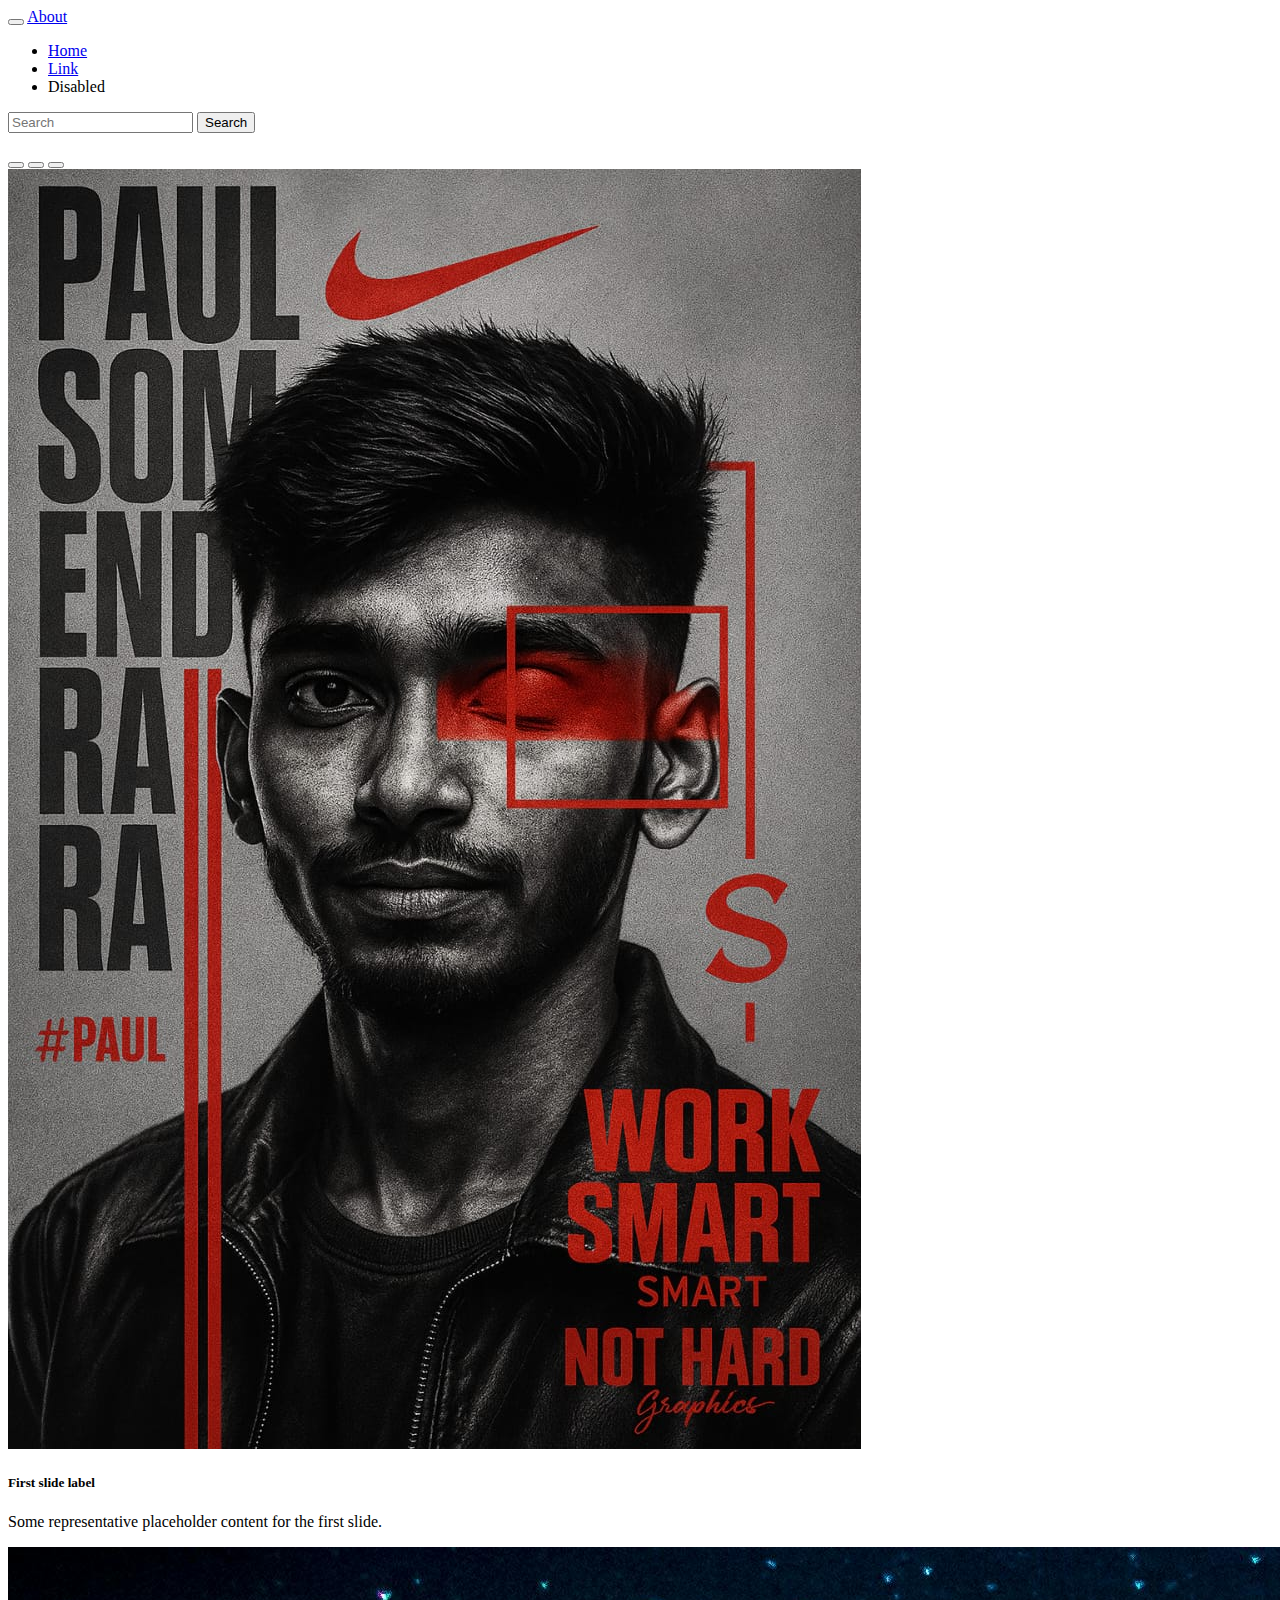
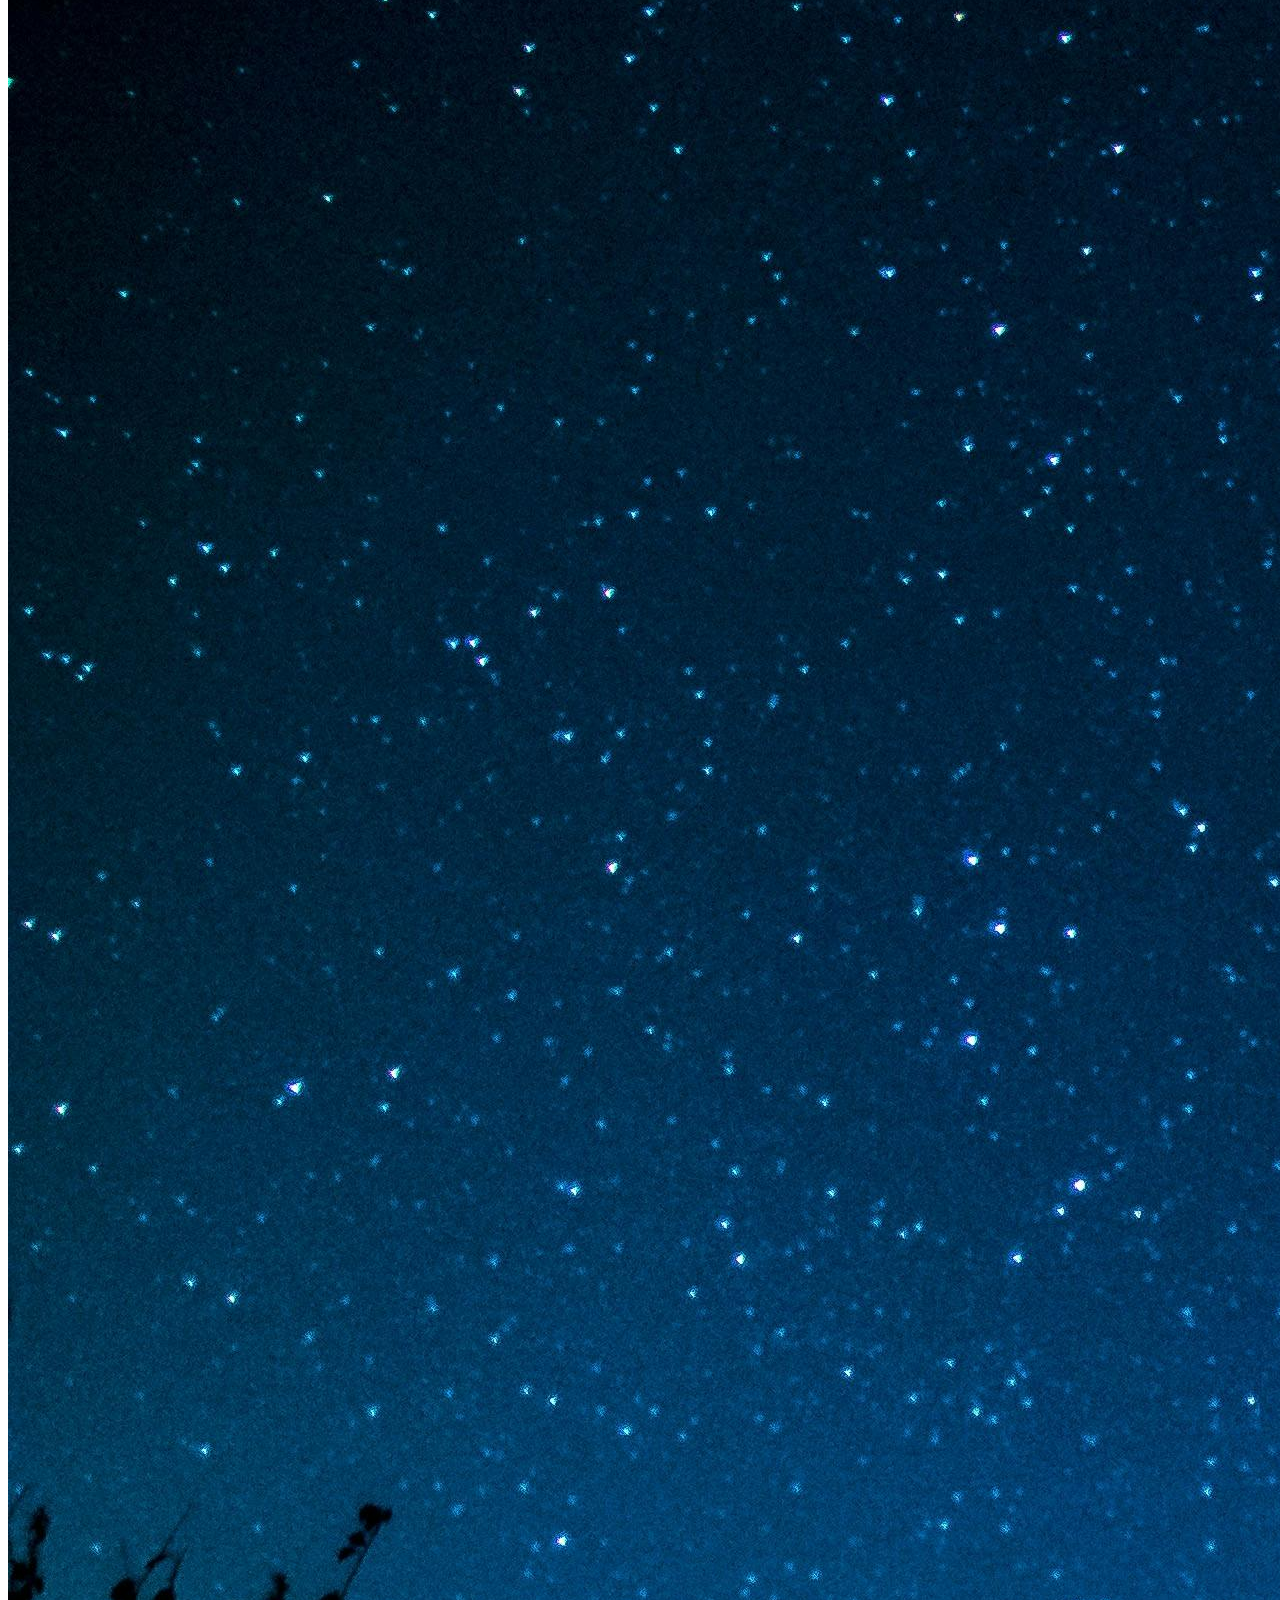
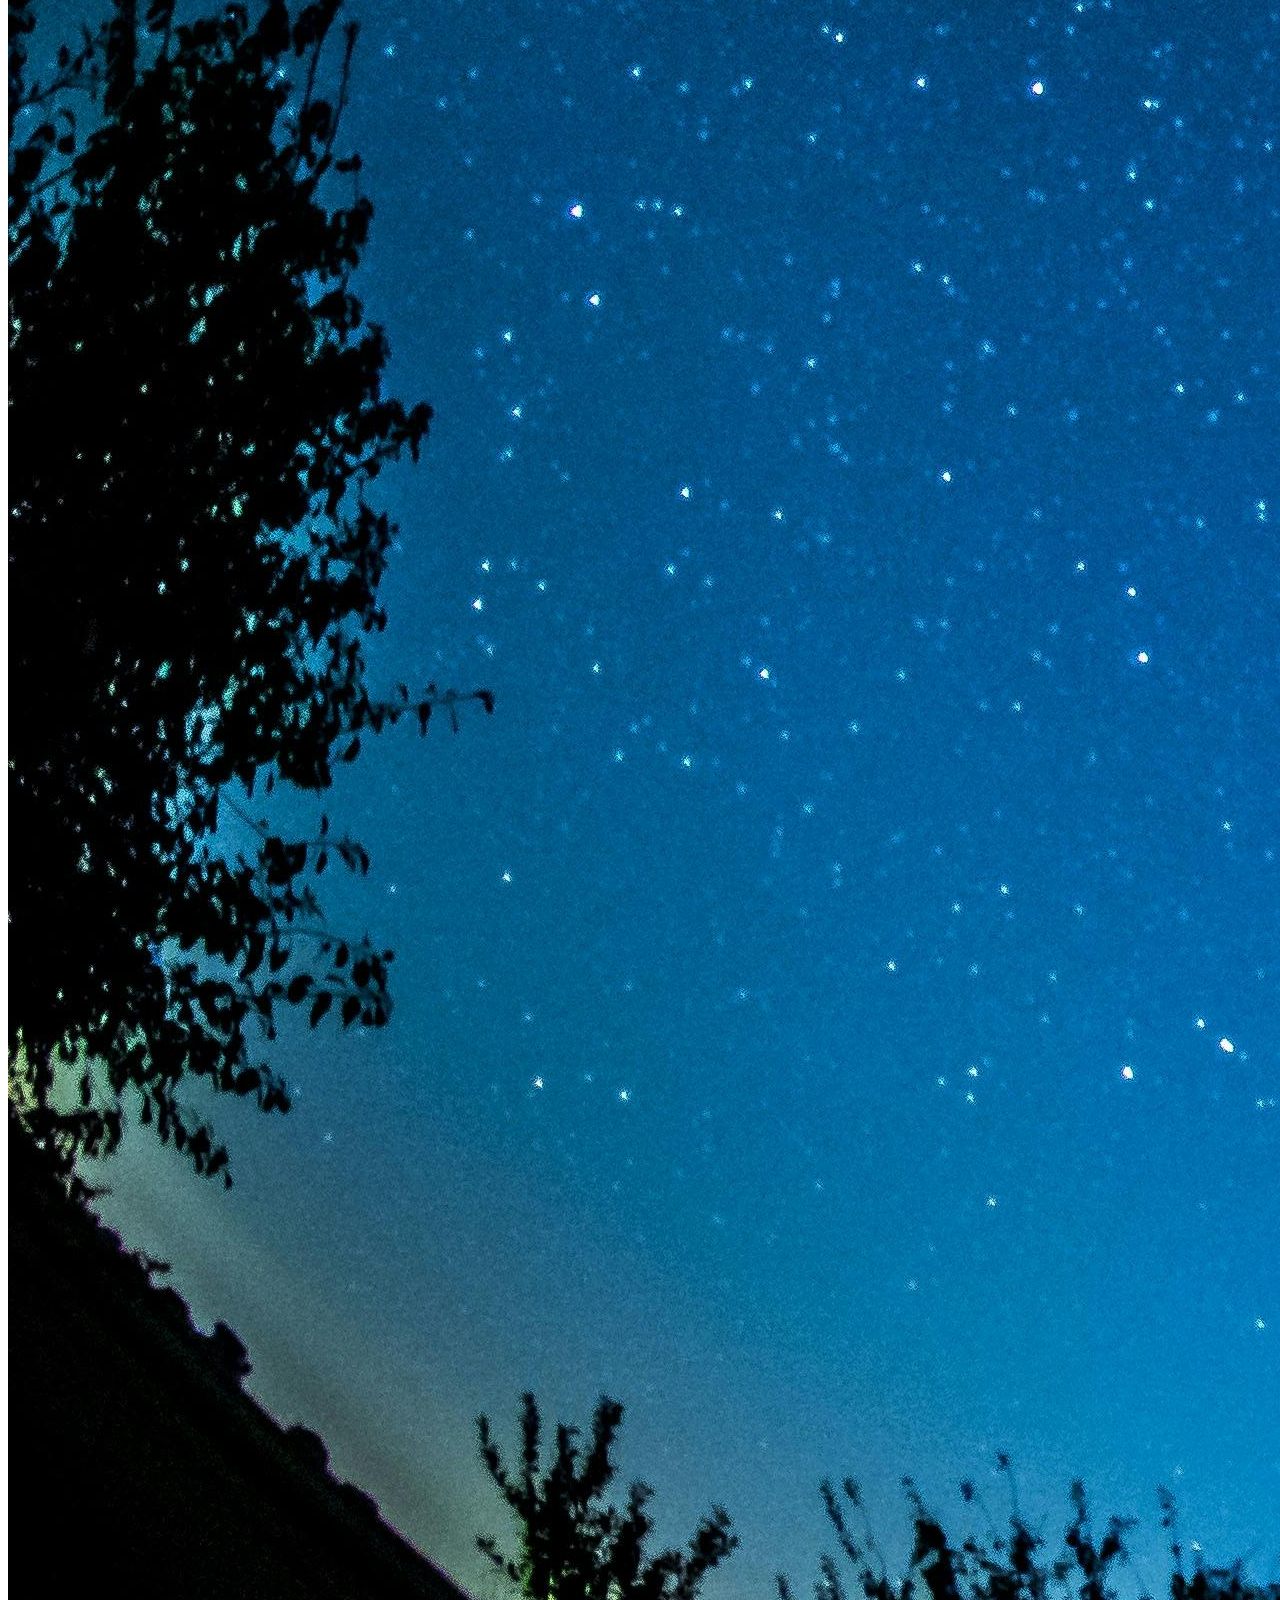
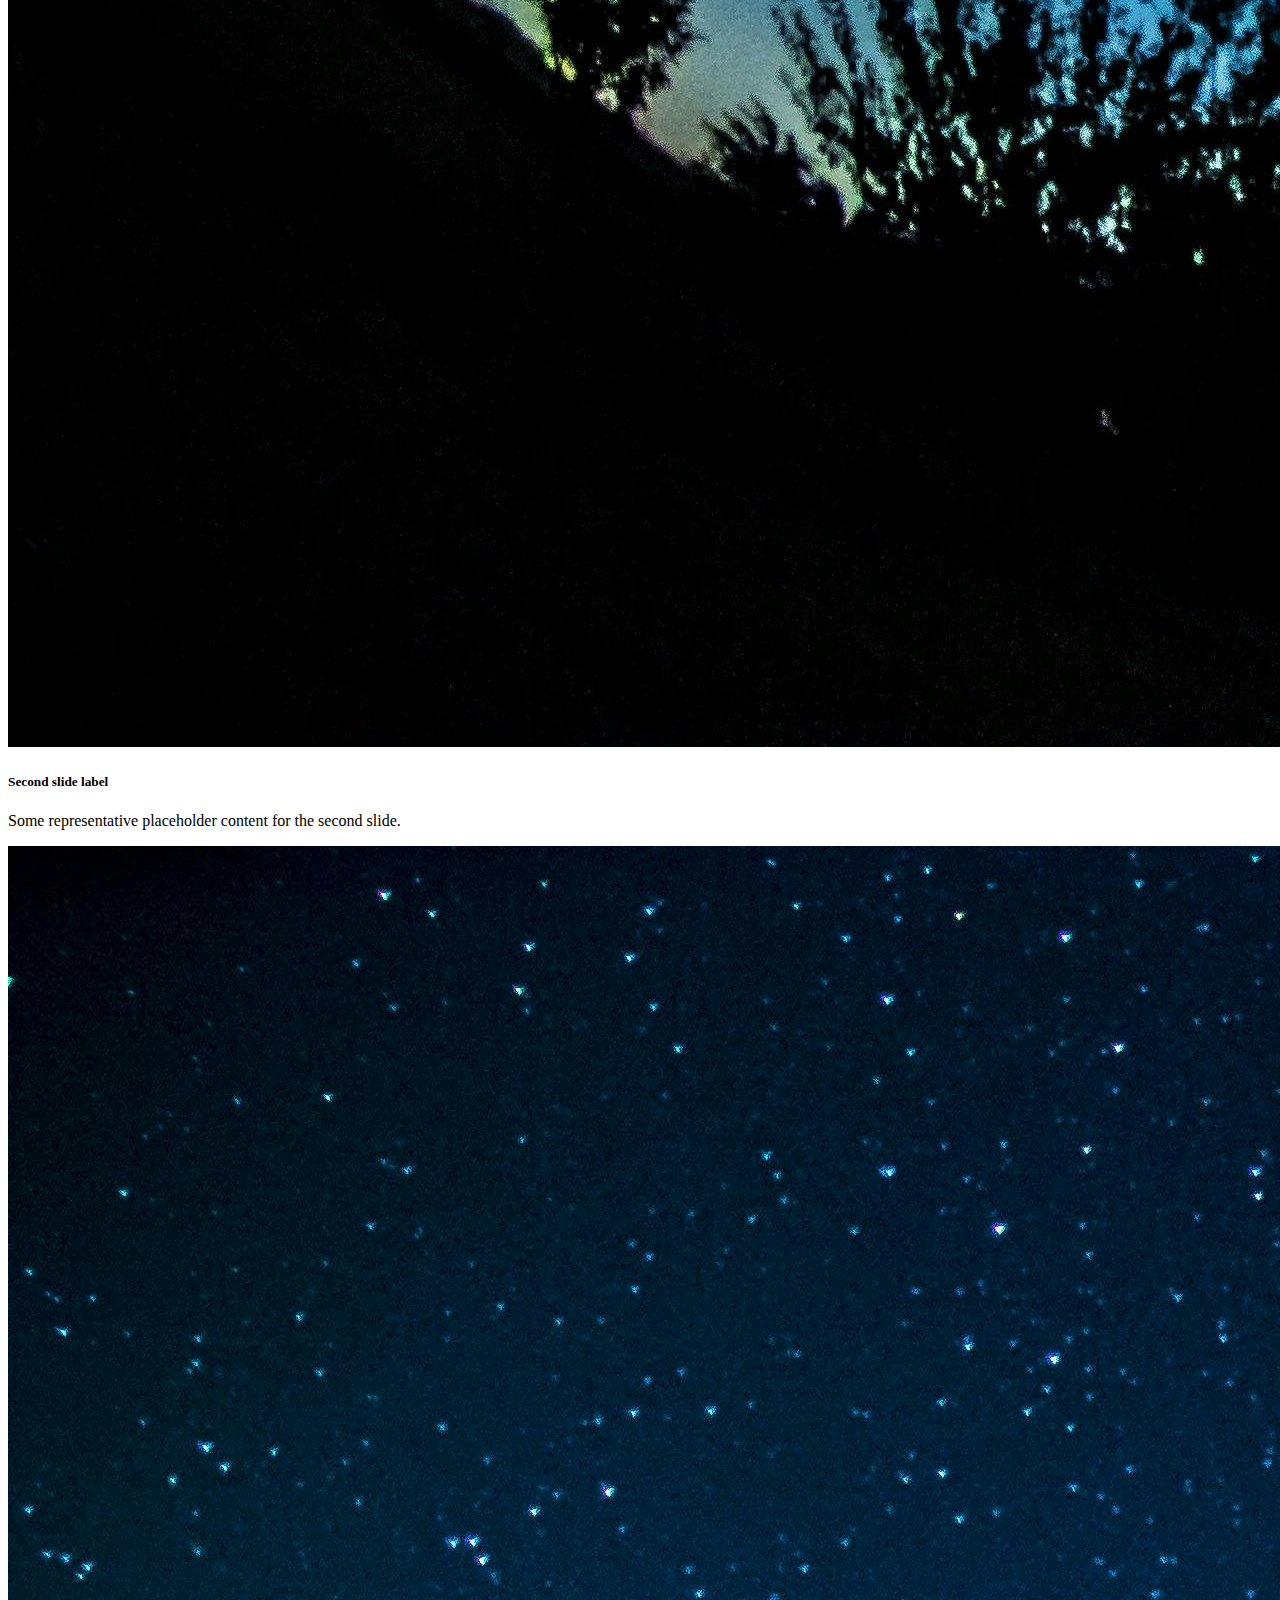
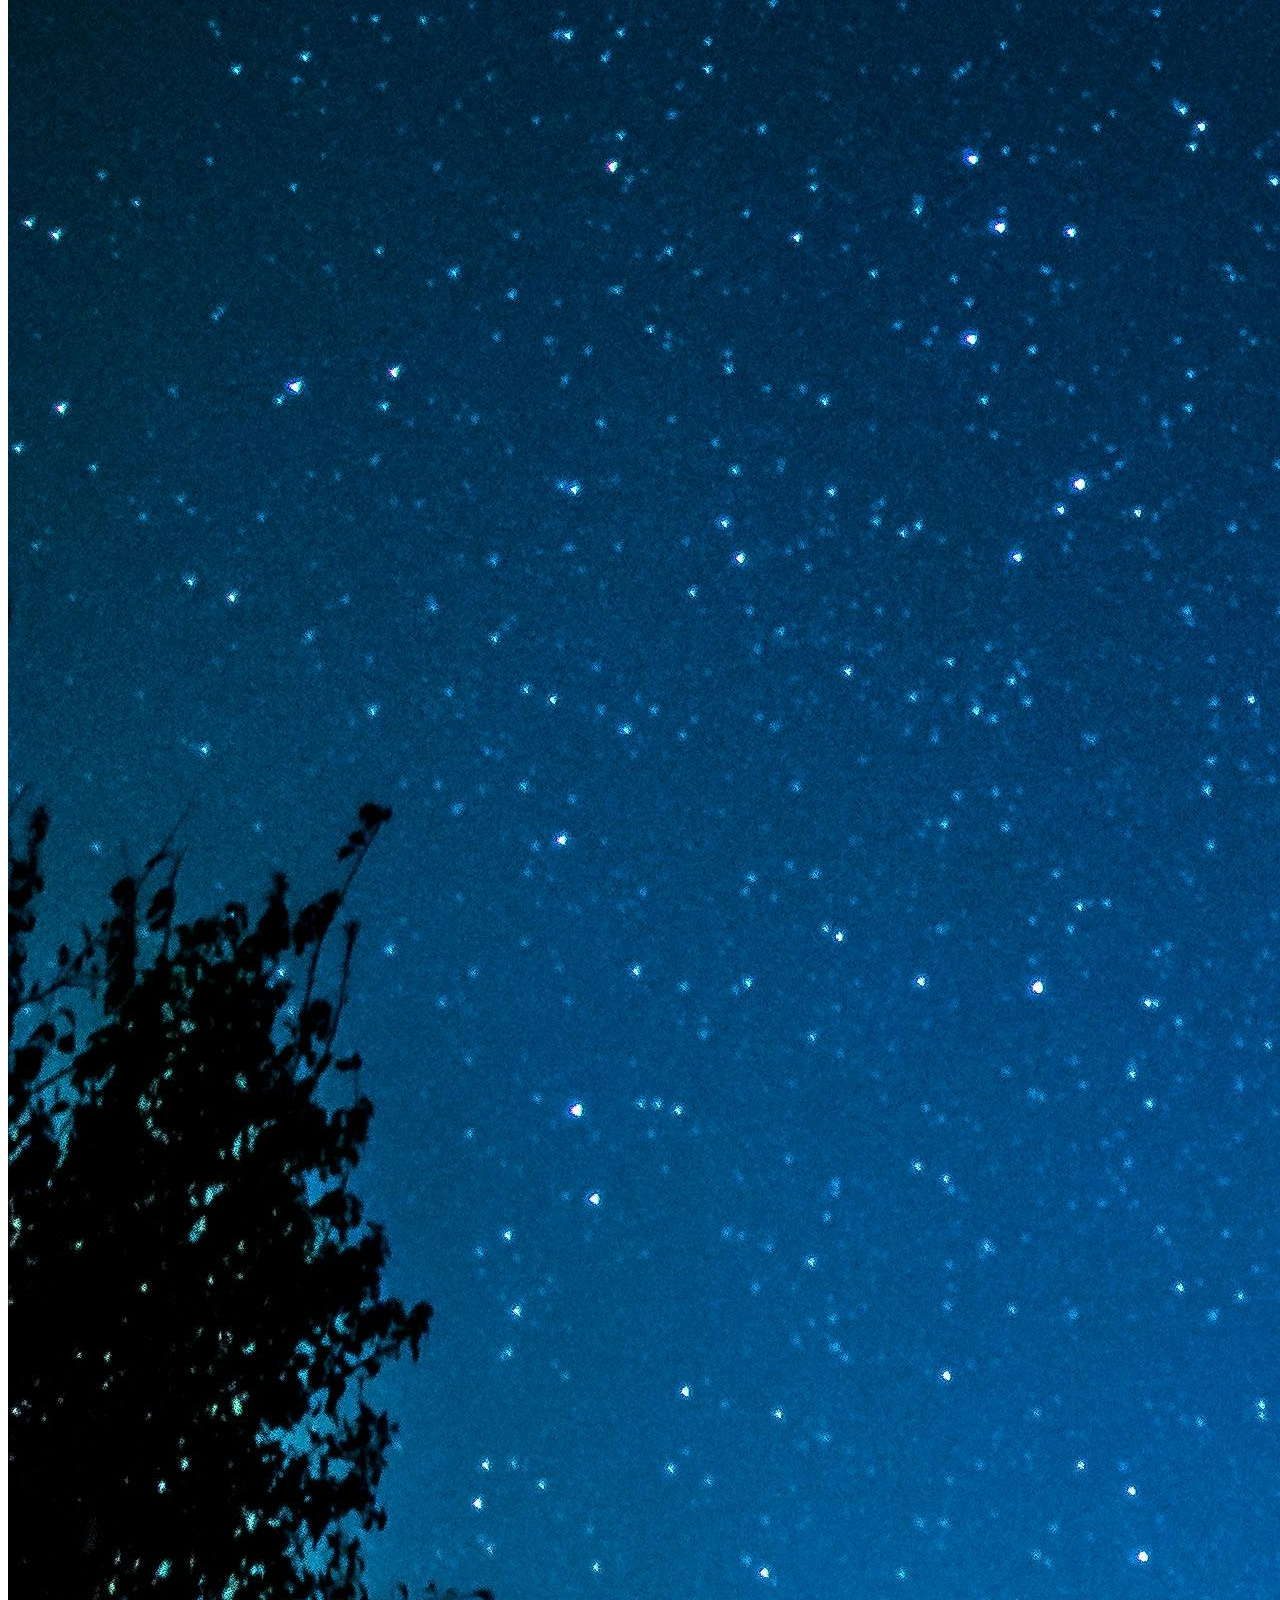
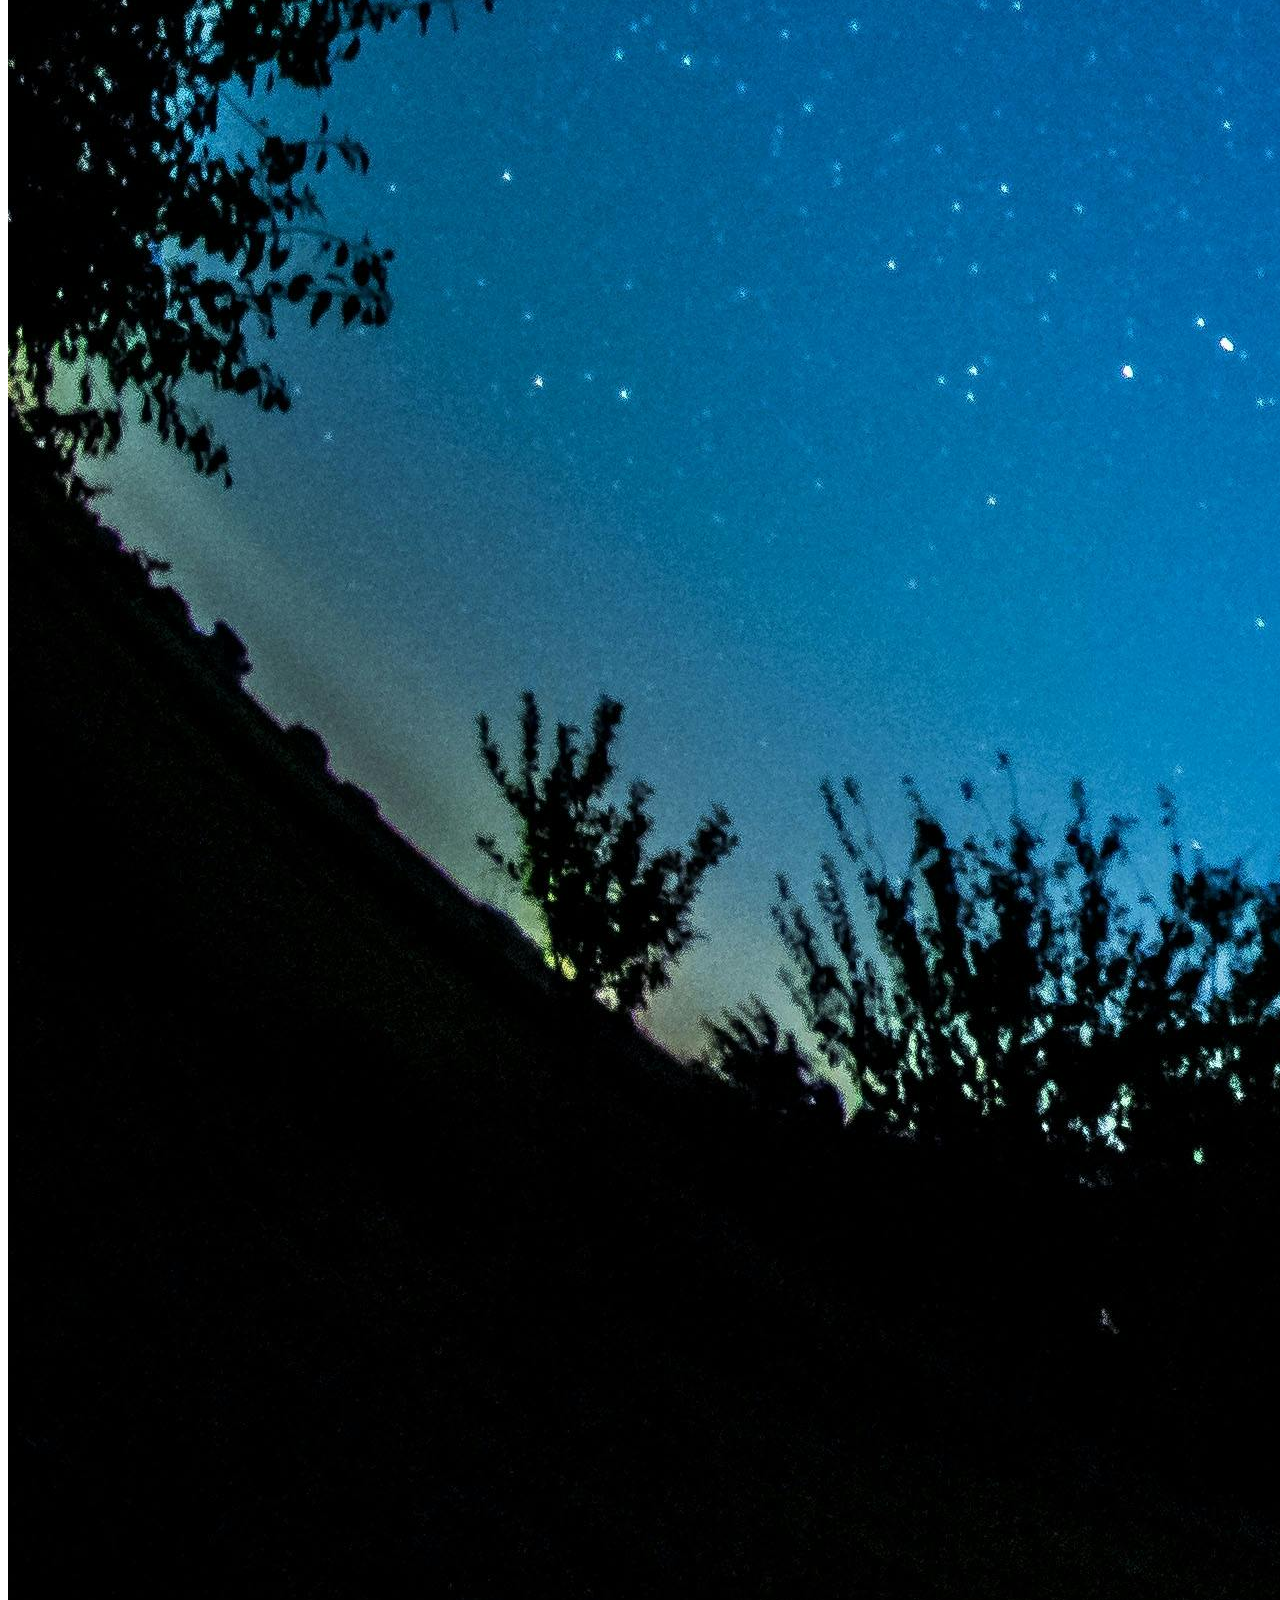
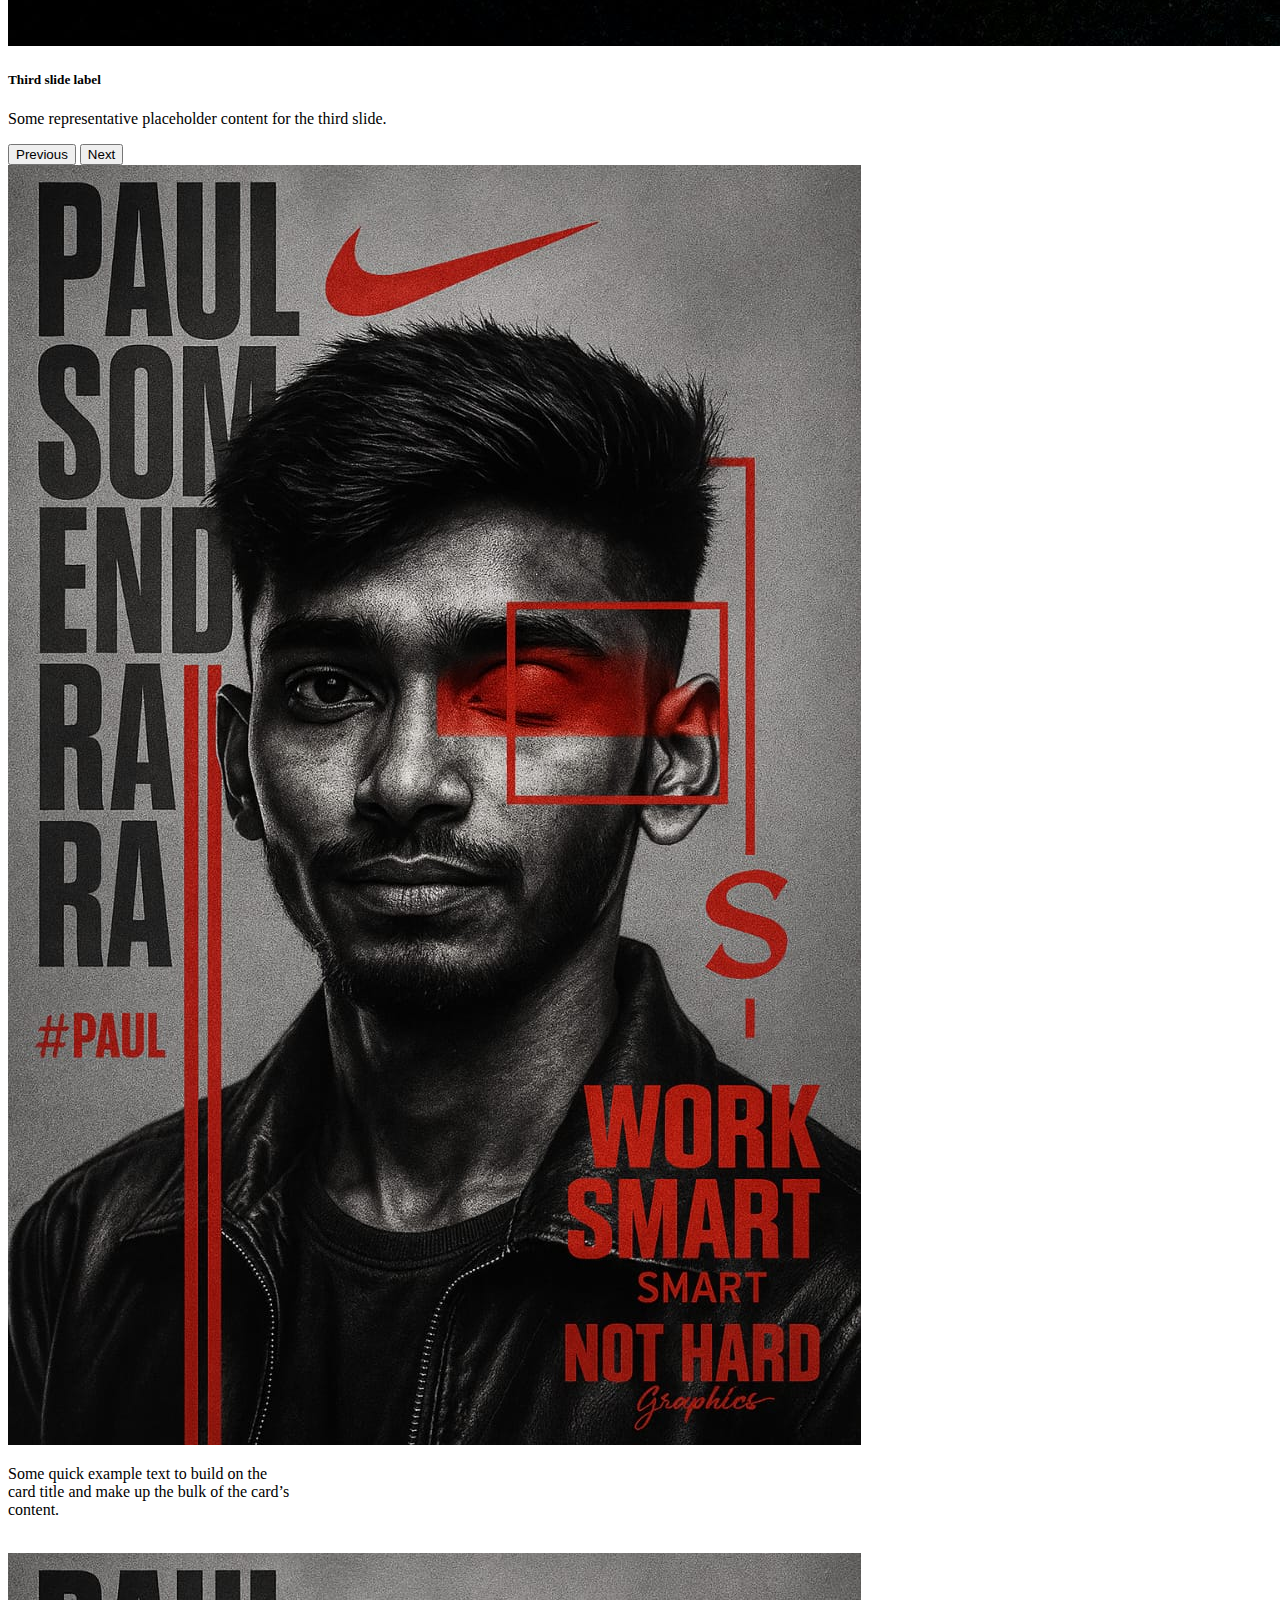
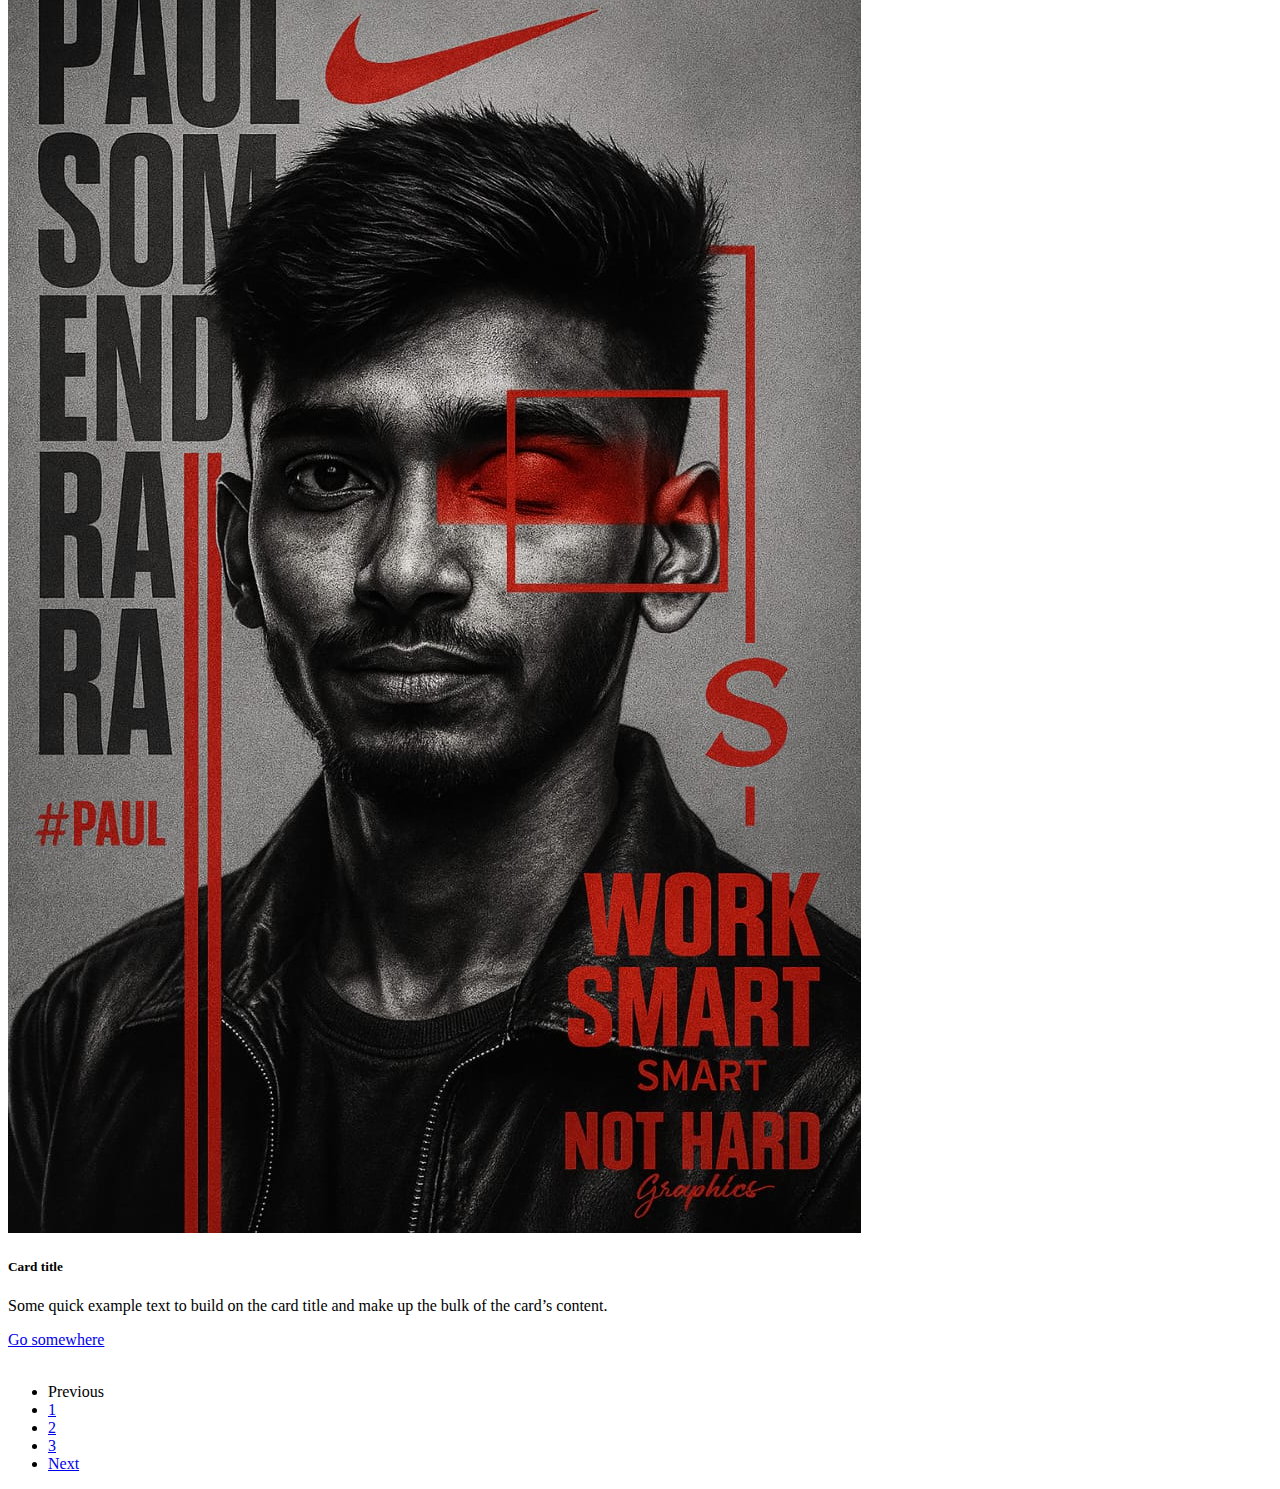
<file: indeeex.html>
<!DOCTYPE html>
<html lang="en" >
  <head>
    <link href="styles.css " rel="./style" />
    <link
      href="https://cdn.jsdelivr.net/npm/bootstrap@5.3.7/dist/css/bootstrap.min.css"
      rel="stylesheet"
      integrity="sha384-LN+7fdVzj6u52u30Kp6M/trliBMCMKTyK833zpbD+pXdCLuTusPj697FH4R/5mcr"
      crossorigin="anonymous"
    />

    <script src="https://cdn.jsdelivr.net/npm/bootstrap@5.3.7/dist/js/bootstrap.bundle.min.js" integrity="sha384-ndDqU0Gzau9qJ1lfW4pNLlhNTkCfHzAVBReH9diLvGRem5+R9g2FzA8ZGN954O5Q" crossorigin="anonymous"></script>
    <title></title>
  </head>
  <body>














    
    <div>
      <nav class="navbar navbar-expand-lg bg-body-tertiary">
        <div class="container-fluid">
          <button
            class="navbar-toggler"
            type="button"
            data-bs-toggle="collapse"
            data-bs-target="#navbarTogglerDemo03"
            aria-controls="navbarTogglerDemo03"
            aria-expanded="false"
            aria-label="Toggle navigation"
          >
            <span class="navbar-toggler-icon"></span>
          </button>
          <a class="navbar-brand" href="#">About</a>
          <div class="collapse navbar-collapse" id="navbarTogglerDemo03">
            <ul class="navbar-nav me-auto mb-2 mb-lg-0">
              <li class="nav-item">
                <a class="nav-link active" aria-current="page" href="#">Home</a>
              </li>
              <li class="nav-item">
                <a class="nav-link" href="#">Link</a>
              </li>
              <li class="nav-item">
                <a class="nav-link disabled" aria-disabled="true">Disabled</a>
              </li>
            </ul>
            <form class="d-flex" role="search">
              <input
                class="form-control me-2"
                type="search"
                placeholder="Search"
                aria-label="Search"
              />
              <button class="btn btn-outline-success" type="submit">
                Search
              </button>
            </form>
          </div>
        </div>
      </nav>
    </div>
    <br>







<div id="carouselExampleCaptions" class="carousel slide">
  <div class="carousel-indicators">
    <button type="button" data-bs-target="#carouselExampleCaptions" data-bs-slide-to="0" class="active" aria-current="true" aria-label="Slide 1"></button>
    <button type="button" data-bs-target="#carouselExampleCaptions" data-bs-slide-to="1" aria-label="Slide 2"></button>
    <button type="button" data-bs-target="#carouselExampleCaptions" data-bs-slide-to="2" aria-label="Slide 3"></button>
  </div>
  <div class="carousel-inner">
    <div class="carousel-item active">
      <img src="prince.jpg" class="d-block w-100" alt="..." >
      <div class="carousel-caption d-none d-md-block">
        <h5>First slide label</h5>
        <p>Some representative placeholder content for the first slide.</p>
      </div>
    </div>
    <div class="carousel-item">
      <img src="night.jpg" class="d-block w-100" alt="...">
      <div class="carousel-caption d-none d-md-block">
        <h5>Second slide label</h5>
        <p>Some representative placeholder content for the second slide.</p>
      </div>
    </div>
    <div class="carousel-item">
      <img src="night.jpg" class="d-block w-100" alt="...">
      <div class="carousel-caption d-none d-md-block">
        <h5>Third slide label</h5>
        <p>Some representative placeholder content for the third slide.</p>
      </div>
    </div>
  </div>
  <button class="carousel-control-prev" type="button" data-bs-target="#carouselExampleCaptions" data-bs-slide="prev">
    <span class="carousel-control-prev-icon" aria-hidden="true"></span>
    <span class="visually-hidden">Previous</span>
  </button>
  <button class="carousel-control-next" type="button" data-bs-target="#carouselExampleCaptions" data-bs-slide="next">
    <span class="carousel-control-next-icon" aria-hidden="true"></span>
    <span class="visually-hidden">Next</span>
  </button>
</div>
















    <div class="card" style="width: 18rem">
      <img src="./prince.jpg" class="card-img-top" alt="..." />
      <div class="card-body">
        <p class="card-text">
          Some quick example text to build on the card title and make up the
          bulk of the card’s content.
        </p>
      </div>
    </div>
    <br >

    <div class="card">
      <img src="prince.jpg" class="card-img-top" alt="..." />

      <div class="card-body">
        <h5 class="card-title">Card title</h5>
        <p class="card-text">
          Some quick example text to build on the card title and make up the
          bulk of the card’s content.
        </p>
        <a href="#" class="btn btn-primary">Go somewhere</a>
      </div>
    </div>
     <div class="card" aria-hidden="true">
    <br> 

  <div>
    <nav aria-label="Page navigation example">
      <ul class="pagination justify-content-center">
        <li class="page-item disabled">
          <a class="page-link">Previous</a>
        </li>
        <li class="page-item"><a class="page-link" href="#">1</a></li>
        <li class="page-item"><a class="page-link" href="#">2</a></li>
        <li class="page-item"><a class="page-link" href="#">3</a></li>
        <li class="page-item">
          <a class="page-link" href="#">Next</a>
        </li>
      </ul>
    </nav>
    </div>











  </body>
</html>
</file>
